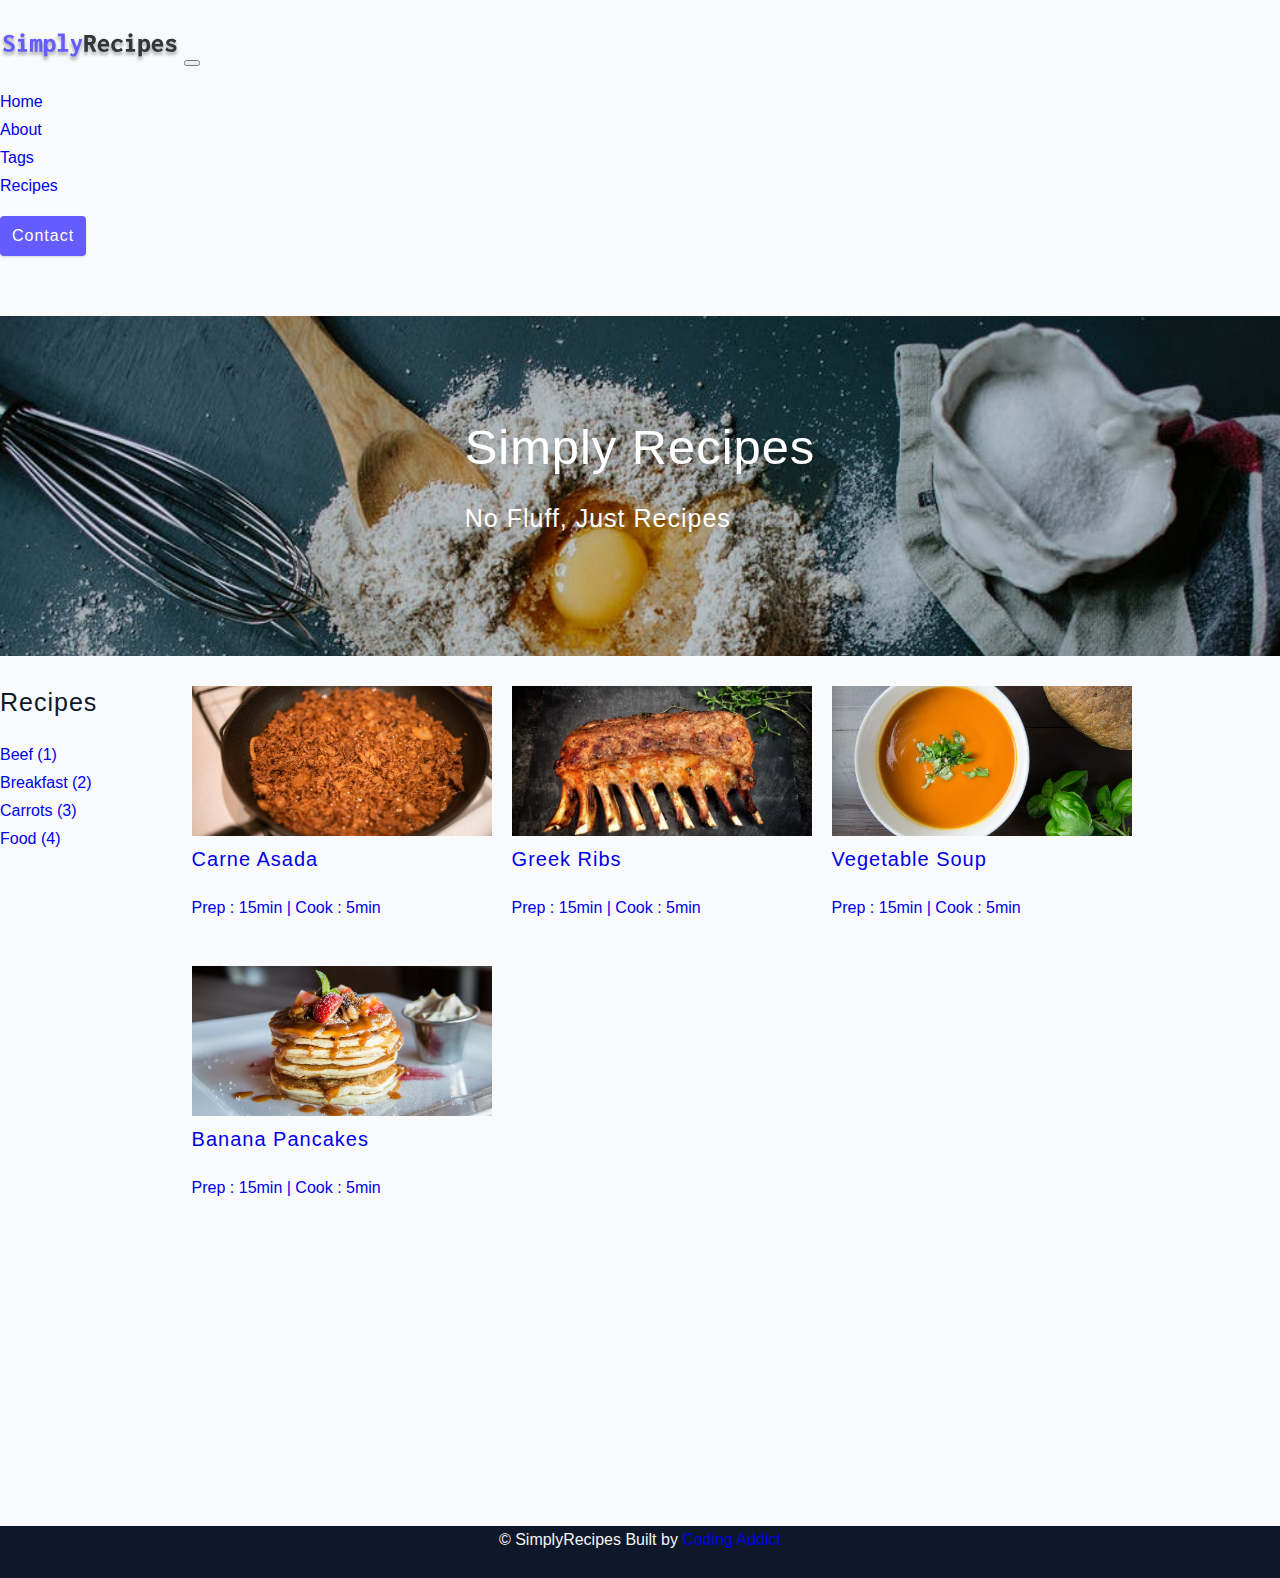
<file: index.html>
<!DOCTYPE html>
<html lang="en">
  <head>
    <meta charset="UTF-8" />
    <meta http-equiv="X-UA-Compatible" content="IE=edge" />
    <meta name="viewport" content="width=device-width, initial-scale=1.0" />
    <title>Simply Recipes || Final</title>
    <!-- favicon -->
    <link rel="shortcut icon" href="./assets/favicon.ico" type="image/x-icon" />
    <!-- normalize -->
    <link rel="stylesheet" href="./css/normalize.css" />
    <!-- font-awesome -->
    <link
      rel="stylesheet"
      href="https://cdnjs.cloudflare.com/ajax/libs/font-awesome/5.14.0/css/all.min.css"
    />
    <!-- main css -->
    <link rel="stylesheet" href="./css/main.css" />
   

    <!-- bootsrap css -->

    <link href="https://cdn.jsdelivr.net/npm/bootstrap@5.3.0-alpha2/dist/css/bootstrap.min.css" rel="stylesheet" integrity="sha384-aFq/bzH65dt+w6FI2ooMVUpc+21e0SRygnTpmBvdBgSdnuTN7QbdgL+OapgHtvPp" crossorigin="anonymous">
     





  </head>
  <body class="container" style="margin-top:30px;">
<!-- bootsrap navbar -->
<nav class="navbar navbar-expand-lg bg-body-tertiary sticky-top" style="margin-top:30px;">
  <div class="container-fluid">
    <a href="index.html" class="nav-logo">
      <img src="./assets/logo.svg" alt="simply recipes" width="180px" />
    </a>
    <button class="navbar-toggler" type="button" data-bs-toggle="collapse" data-bs-target="#navbarSupportedContent" aria-controls="navbarSupportedContent" aria-expanded="false" aria-label="Toggle navigation">
      <span class="navbar-toggler-icon"></span>
    </button>
    <div class="collapse navbar-collapse" id="navbarSupportedContent">
      <ul class="navbar-nav me-auto mb-2 mb-lg-0">
        <li class="nav-item">
          <a class="nav-link active" aria-current="page" href="index.html">Home</a>
        </li>
        <li class="nav-item">
          <a class="nav-link" href="about.html">About</a>
        </li>
        
        <li class="nav-item">
          <a class="nav-link " href="tags.html">Tags</a>
        </li>
         
        <li class="nav-item">
          <a class="nav-link " href="recipes.html">Recipes</a>
        </li>
      </ul>
      <div class="nav-link contact-link">
        <a href="contact.html" class="btn btn-primary"> contact </a>
      </div>
    </div>
  </div>
</nav>



<!-- bootsrap navbar end -->
<!--  -->
<!--  -->
<!-- end of nav -->


   
    
    <!-- main -->
    <main class="page">
      <!-- header -->
      
        <div class="hero-container">
          <div class="hero-text">
            <h1>simply recipes</h1>
            <h4>no fluff, just recipes</h4>
          </div>
        </div>
   
      <!-- end of header -->
      <!-- end of hero section -->

      
      <section class="recipes-container">
        <!-- tag container -->
        <div class="tags-container">
          <h4>recipes</h4>
          <div class="tags-list">
            <a href="tag-template.html">Beef (1)</a>
            <a href="tag-template.html">Breakfast (2)</a>
            <a href="tag-template.html">Carrots (3)</a>
            <a href="tag-template.html">Food (4)</a>
          </div>
        </div>
        <!-- end of tag container -->
        <!-- recipes list -->
        <div class="recipes-list">
          <!-- single recipe -->
          <a href="single-recipe.html" class="recipe">
            <img
              src="./assets/recipes/recipe-1.jpeg"
              class="img recipe-img"
              alt=""
            />
            <h5>Carne Asada</h5>
            <p>Prep : 15min | Cook : 5min</p>
          </a>
          <!-- end of single recipe -->
          <!-- single recipe -->
          <a href="single-recipe.html" class="recipe">
            <img
              src="./assets/recipes/recipe-2.jpeg"
              class="img recipe-img"
              alt=""
            />
            <h5>Greek Ribs</h5>
            <p>Prep : 15min | Cook : 5min</p>
          </a>
          <!-- end of single recipe -->
          <!-- single recipe -->
          <a href="single-recipe.html" class="recipe">
            <img
              src="./assets/recipes/recipe-3.jpeg"
              class="img recipe-img"
              alt=""
            />
            <h5>Vegetable Soup</h5>
            <p>Prep : 15min | Cook : 5min</p>
          </a>
          <!-- end of single recipe -->
          <!-- single recipe -->
          <a href="single-recipe.html" class="recipe">
            <img
              src="./assets/recipes/recipe-4.jpeg"
              class="img recipe-img"
              alt=""
            />
            <h5>Banana Pancakes</h5>
            <p>Prep : 15min | Cook : 5min</p>
          </a>
          <!-- end of single recipe -->
        </div>
        <!-- end of recipes list -->
      </section>
    </main>
    <!-- end of main -->
    <!-- footer -->
    <footer class="page-footer">
      <p>
        &copy; <span id="date"></span>
        <span class="footer-logo">SimplyRecipes</span> Built by
        <a href="https://www.johnsmilga.com/" target="_blank">Coding Addict</a>
      </p>
    </footer>
    <script src="./js/app.js"></script>

    <!-- bootsrap javascript -->
    <script src="https://cdn.jsdelivr.net/npm/bootstrap@5.3.0-alpha2/dist/js/bootstrap.bundle.min.js" integrity="sha384-qKXV1j0HvMUeCBQ+QVp7JcfGl760yU08IQ+GpUo5hlbpg51QRiuqHAJz8+BrxE/N" crossorigin="anonymous"></script>
  </body>
</html>
</file>
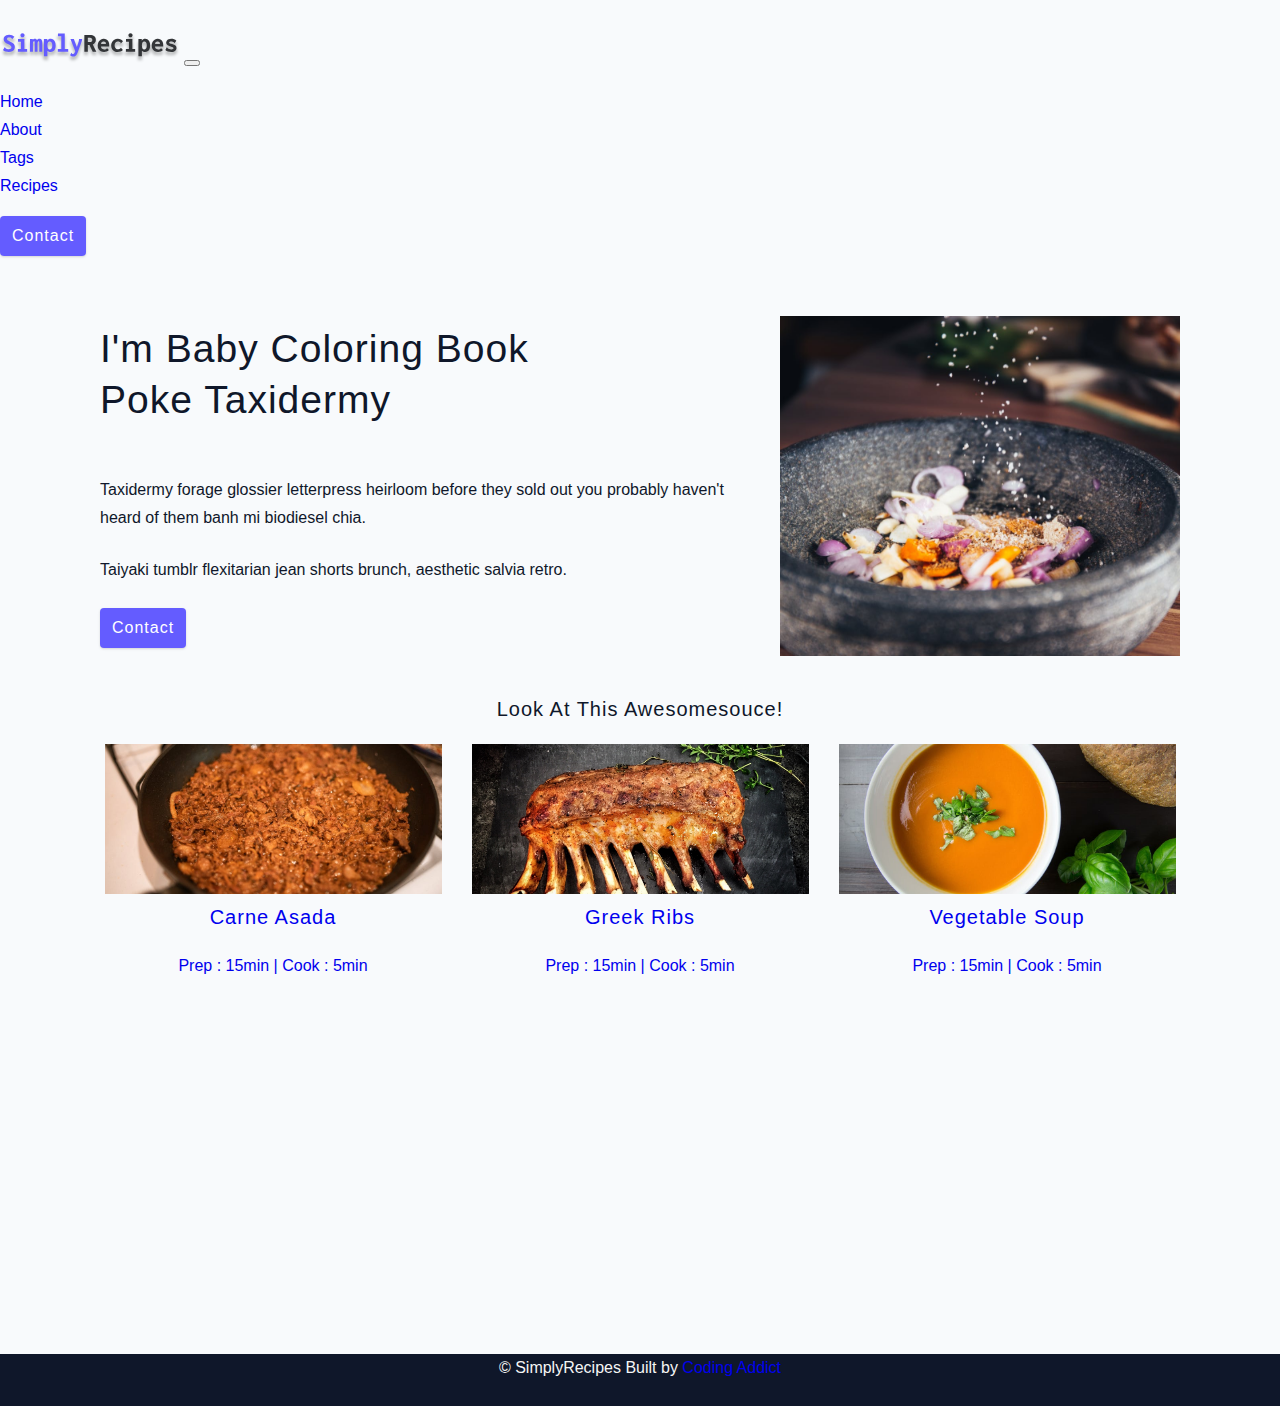
<file: about.html>
<!DOCTYPE html>
<html lang="en">
  <head>
    <meta charset="UTF-8" />
    <meta http-equiv="X-UA-Compatible" content="IE=edge" />
    <meta name="viewport" content="width=device-width, initial-scale=1.0" />
    <title>About || Final</title>
    <!-- favicon -->
    <link rel="shortcut icon" href="./assets/favicon.ico" type="image/x-icon" />
    <!-- normalize -->
    <link rel="stylesheet" href="./css/normalize.css" />
    <!-- font-awesome -->
    <link
      rel="stylesheet"
      href="https://cdnjs.cloudflare.com/ajax/libs/font-awesome/5.14.0/css/all.min.css"
    />
    <!-- main css -->
    <link rel="stylesheet" href="./css/main.css" />


    <!-- bootsrap css -->

    <link href="https://cdn.jsdelivr.net/npm/bootstrap@5.3.0-alpha2/dist/css/bootstrap.min.css" rel="stylesheet" integrity="sha384-aFq/bzH65dt+w6FI2ooMVUpc+21e0SRygnTpmBvdBgSdnuTN7QbdgL+OapgHtvPp" crossorigin="anonymous">
  </head>
  <body class="container">
    <!-- nav  -->
    <nav class="navbar navbar-expand-lg bg-body-tertiary sticky-top " style="margin-top:30px;">
      <div class="container-fluid">
        <a href="index.html" class="nav-logo">
          <img src="./assets/logo.svg" alt="simply recipes" width="180px" />
        </a>
        <button class="navbar-toggler" type="button" data-bs-toggle="collapse" data-bs-target="#navbarSupportedContent" aria-controls="navbarSupportedContent" aria-expanded="false" aria-label="Toggle navigation">
          <span class="navbar-toggler-icon"></span>
        </button>
        <div class="collapse navbar-collapse" id="navbarSupportedContent">
          <ul class="navbar-nav me-auto mb-2 mb-lg-0">
            <li class="nav-item">
              <a class="nav-link active" aria-current="page" href="index.html">Home</a>
            </li>
            <li class="nav-item">
              <a class="nav-link" href="about.html">About</a>
            </li>
            
            <li class="nav-item">
              <a class="nav-link " href="tags.html">Tags</a>
            </li>
             
            <li class="nav-item">
              <a class="nav-link " href="recipes.html">Recipes</a>
            </li>
          </ul>
          <div class="nav-link contact-link">
            <a href="contact.html" class="btn btn-primary"> contact </a>
          </div>
        </div>
      </div>
    </nav>
    <!-- end of nav -->
    <main class="page">
      <section class="about-page">
        <div class="about-text">
          <h2>I'm baby coloring book <br>
            poke taxidermy</h2>
         <br>
          <p>
            Taxidermy forage glossier letterpress heirloom before they sold out
            you probably haven't heard of them banh mi biodiesel chia.
          </p>
          <p>
            Taiyaki tumblr flexitarian jean shorts brunch, aesthetic salvia
            retro.
          </p>
          <a href="contact.html" class="btn btn-primary"> contact </a>
        </div>
        <!-- needs fixes -->
        <div>
        <img
          src="./assets/about.jpeg"
          alt="Person Pouring Salt in Bowl"
          class="img about-img" 
        />
      </div>
      </section>
      <section class="featured-recipes">
        <h5 class="featured-title">Look At This Awesomesouce!</h5>
        <div class="recipes-list-about">
          <!-- single recipe -->
          <a href="single-recipe.html" class="recipe">
            <img
              src="./assets/recipes/recipe-1.jpeg"
              class="img recipe-img"
              alt=""
            />
            <h5>Carne Asada</h5>
            <p>Prep : 15min | Cook : 5min</p>
          </a>
          <!-- end of single recipe -->
          <!-- single recipe -->
          <a href="single-recipe.html" class="recipe">
            <img
              src="./assets/recipes/recipe-2.jpeg"
              class="img recipe-img"
              alt=""
            />
            <h5>Greek Ribs</h5>
            <p>Prep : 15min | Cook : 5min</p>
          </a>
          <!-- end of single recipe -->
          <!-- single recipe -->
          <a href="single-recipe.html" class="recipe">
            <img
              src="./assets/recipes/recipe-3.jpeg"
              class="img recipe-img"
              alt=""
            />
            <h5>Vegetable Soup</h5>
            <p>Prep : 15min | Cook : 5min</p>
          </a>
          <!-- end of single recipe -->
        </div>
      </section>
    </main>
    <!-- footer -->
    <footer class="page-footer">
      <p>
        &copy; <span id="date"></span>
        <span class="footer-logo">SimplyRecipes</span> Built by
        <a href="https://www.johnsmilga.com/">Coding Addict</a>
      </p>
    </footer>
    <script src="./js/app.js"></script>


     <!-- bootsrap javascript -->
     <script src="https://cdn.jsdelivr.net/npm/bootstrap@5.3.0-alpha2/dist/js/bootstrap.bundle.min.js" integrity="sha384-qKXV1j0HvMUeCBQ+QVp7JcfGl760yU08IQ+GpUo5hlbpg51QRiuqHAJz8+BrxE/N" crossorigin="anonymous"></script>
  </body>
</html>
</file>
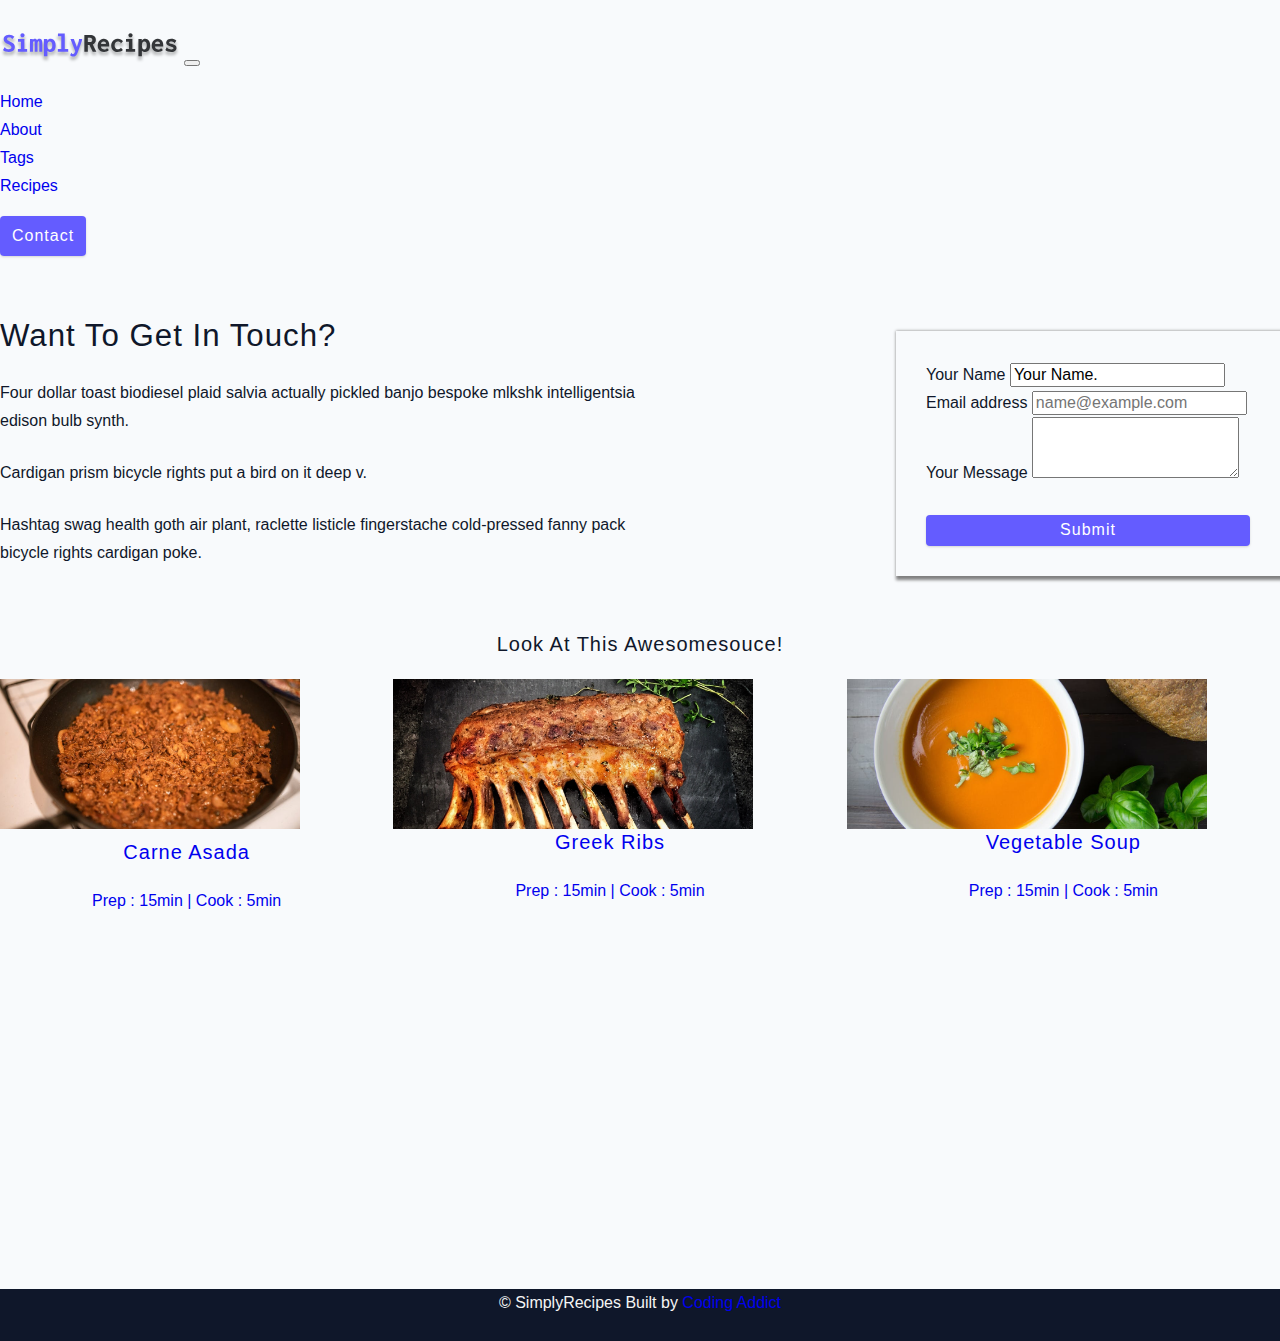
<file: contact.html>
<!DOCTYPE html>
<html lang="en">
  <head>
    <meta charset="UTF-8" />
    <meta http-equiv="X-UA-Compatible" content="IE=edge" />
    <meta name="viewport" content="width=device-width, initial-scale=1.0" />
    <title>Contact || Final</title>
    <!-- favicon -->
    <link rel="shortcut icon" href="./assets/favicon.ico" type="image/x-icon" />
    <!-- normalize -->
    <link rel="stylesheet" href="./css/normalize.css" />
    <!-- font-awesome -->
    <link
      rel="stylesheet"
      href="https://cdnjs.cloudflare.com/ajax/libs/font-awesome/5.14.0/css/all.min.css"
    />
    <!-- main css -->
    <link rel="stylesheet" href="./css/main.css" />


       <!-- bootsrap css -->

       <link href="https://cdn.jsdelivr.net/npm/bootstrap@5.3.0-alpha2/dist/css/bootstrap.min.css" rel="stylesheet" integrity="sha384-aFq/bzH65dt+w6FI2ooMVUpc+21e0SRygnTpmBvdBgSdnuTN7QbdgL+OapgHtvPp" crossorigin="anonymous">

  </head>
  <body class="container">
    <!-- nav  -->
    <nav class="navbar navbar-expand-lg bg-body-tertiary sticky-top" style="margin-top:30px;">
      <div class="container-fluid">
        <a href="index.html" class="nav-logo">
          <img src="./assets/logo.svg" alt="simply recipes" width="180px" />
        </a>
        <button class="navbar-toggler" type="button" data-bs-toggle="collapse" data-bs-target="#navbarSupportedContent" aria-controls="navbarSupportedContent" aria-expanded="false" aria-label="Toggle navigation">
          <span class="navbar-toggler-icon"></span>
        </button>
        <div class="collapse navbar-collapse" id="navbarSupportedContent">
          <ul class="navbar-nav me-auto mb-2 mb-lg-0">
            <li class="nav-item">
              <a class="nav-link active" aria-current="page" href="index.html">Home</a>
            </li>
            <li class="nav-item">
              <a class="nav-link" href="about.html">About</a>
            </li>
            
            <li class="nav-item">
              <a class="nav-link " href="tags.html">Tags</a>
            </li>
             
            <li class="nav-item">
              <a class="nav-link " href="recipes.html">Recipes</a>
            </li>
          </ul>
          <div class="nav-link contact-link">
            <a href="contact.html" class="btn btn-primary"> contact </a>
          </div>
        </div>
      </div>
    </nav>
    <!-- end of nav -->
    <main class="page">
     <section class="contact-container">
          <article class="contact-info">
            <h3>Want To Get In Touch?</h3>
            <p>
              Four dollar toast biodiesel plaid salvia actually pickled banjo
              bespoke mlkshk intelligentsia edison bulb synth.
            </p>
            <p>Cardigan prism bicycle rights put a bird on it deep v.</p>
            <p>
              Hashtag swag health goth air plant, raclette listicle fingerstache
              cold-pressed fanny pack bicycle rights cardigan poke.
            </p>
          </article>
          <article class="form-article">
            <form class="form contact-form">
              <label for="username">Your Name</label>
              <input class="form-control username" type="text" value="Your Name." aria-label="readonly input example" id="username" >
              <div class="">
                <label for="exampleFormControlInput1" class="form-label">Email address</label>
                <input type="email" class="form-control" id="exampleFormControlInput1" placeholder="name@example.com">
              </div>
              <div class="">
                <label for="exampleFormControlTextarea1" class="form-label">Your Message</label>
                <textarea class="form-control" id="exampleFormControlTextarea1" rows="3" ></textarea>
              </div>
              <br>
              <button type="submit" class="btn btn-primary myButton">
                submit
              </button>
            </form>
          </article>
        </section>
     <!-- featured recipes -->
       <section class="featured-recipes">
        <h5 class="featured-title">Look At This Awesomesouce!</h5>
        <div class="recipes-list d-flex align-items-center justify-content-between">
          <!-- single recipe -->
          <a href="single-recipe.html" class="recipe">
            <img
              src="./assets/recipes/recipe-1.jpeg"
              class="img recipe-img"
              alt=""
            />
            <h5>Carne Asada</h5>
            <p>Prep : 15min | Cook : 5min</p>
          </a>
          <!-- end of single recipe -->
          <!-- single recipe -->
          <a href="single-recipe.html" class="recipe-c">
            <img
              src="./assets/recipes/recipe-2.jpeg"
              class="img recipe-img"
              alt=""
            />
            <h5>Greek Ribs</h5>
            <p>Prep : 15min | Cook : 5min</p>
          </a>
          <!-- end of single recipe -->
          <!-- single recipe -->
          <a href="single-recipe.html" class="recipe-c">
            <img
              src="./assets/recipes/recipe-3.jpeg"
              class="img recipe-img"
              alt=""
            />
            <h5>Vegetable Soup</h5>
            <p>Prep : 15min | Cook : 5min</p>
          </a>
          <!-- end of single recipe -->
        </div>
      </section>
    </main>
    <!-- footer -->
    <footer class="page-footer">
      <p>
        &copy; <span id="date"></span>
        <span class="footer-logo">SimplyRecipes</span> Built by
        <a href="https://www.johnsmilga.com/">Coding Addict</a>
      </p>
    </footer>
    <script src="./js/app.js"></script>

      <!-- bootsrap javascript -->
      <script src="https://cdn.jsdelivr.net/npm/bootstrap@5.3.0-alpha2/dist/js/bootstrap.bundle.min.js" integrity="sha384-qKXV1j0HvMUeCBQ+QVp7JcfGl760yU08IQ+GpUo5hlbpg51QRiuqHAJz8+BrxE/N" crossorigin="anonymous"></script>
  </body>
</html>
</file>
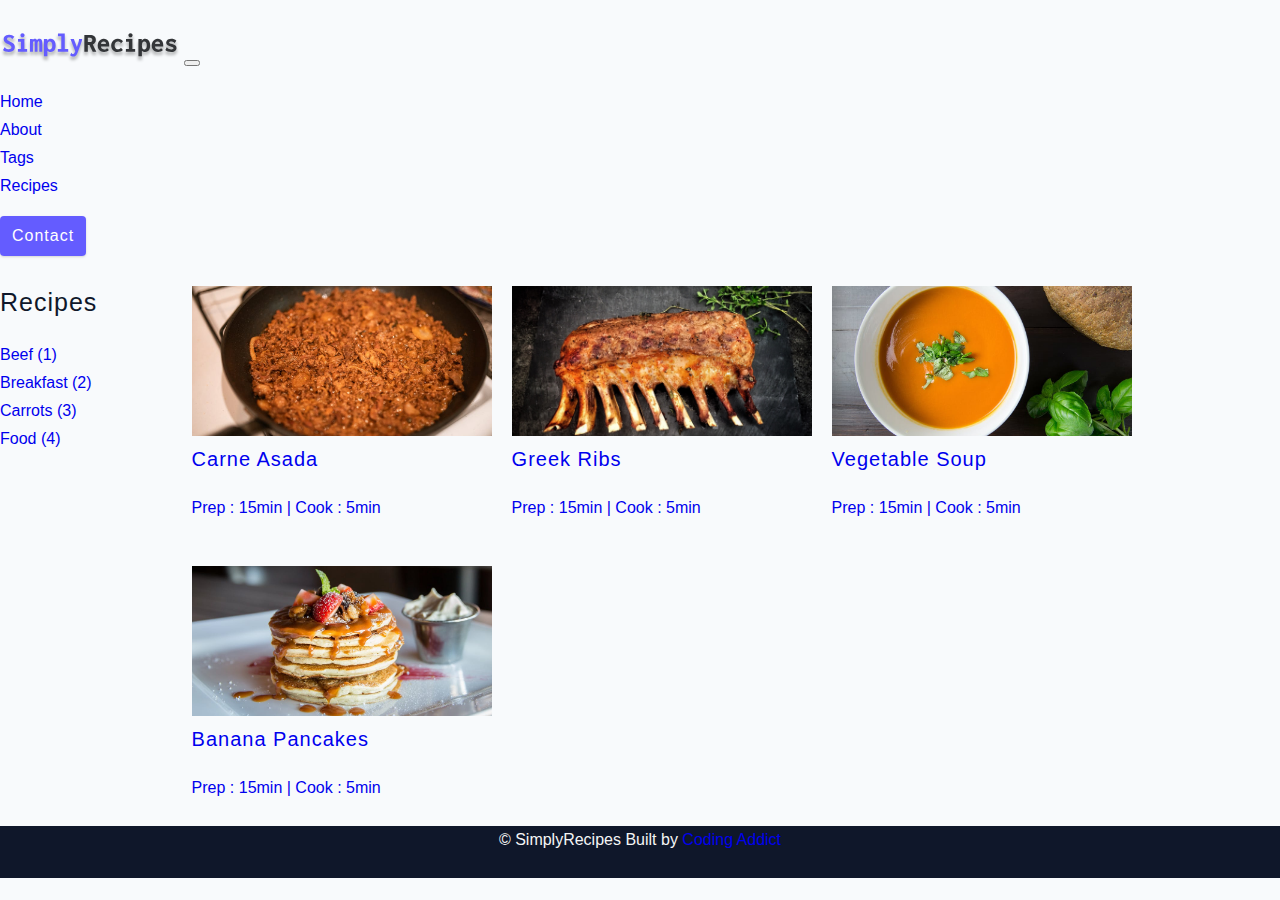
<file: recipes.html>
<!DOCTYPE html>
<html lang="en">
  <head>
    <meta charset="UTF-8" />
    <meta http-equiv="X-UA-Compatible" content="IE=edge" />
    <meta name="viewport" content="width=device-width, initial-scale=1.0" />
    <title>Recipes || Starter</title>
    <!-- favicon -->
    <link rel="shortcut icon" href="./assets/favicon.ico" type="image/x-icon" />
    <!-- normalize -->
    <link rel="stylesheet" href="./css/normalize.css" />
    <!-- font-awesome -->
    <link
      rel="stylesheet"
      href="https://cdnjs.cloudflare.com/ajax/libs/font-awesome/5.14.0/css/all.min.css"
    />
    <!-- main css -->
    <link rel="stylesheet" href="./css/main.css" />


    
    <!-- bootsrap css -->

    <link href="https://cdn.jsdelivr.net/npm/bootstrap@5.3.0-alpha2/dist/css/bootstrap.min.css" rel="stylesheet" integrity="sha384-aFq/bzH65dt+w6FI2ooMVUpc+21e0SRygnTpmBvdBgSdnuTN7QbdgL+OapgHtvPp" crossorigin="anonymous">
  </head>
  <body class="container">
   <!-- <h1>Recipes Page</h1> -->
   <!-- bootsrap navbar -->
   <nav class="navbar navbar-expand-lg bg-body-tertiary sticky-top" style="margin-top:30px;">
    <div class="container-fluid">
      <a href="index.html" class="nav-logo">
        <img src="./assets/logo.svg" alt="simply recipes" width="180px" />
      </a>
      <button class="navbar-toggler" type="button" data-bs-toggle="collapse" data-bs-target="#navbarSupportedContent" aria-controls="navbarSupportedContent" aria-expanded="false" aria-label="Toggle navigation">
        <span class="navbar-toggler-icon"></span>
      </button>
      <div class="collapse navbar-collapse" id="navbarSupportedContent">
        <ul class="navbar-nav me-auto mb-2 mb-lg-0">
          <li class="nav-item">
            <a class="nav-link active" aria-current="page" href="index.html">Home</a>
          </li>
          <li class="nav-item">
            <a class="nav-link" href="about.html">About</a>
          </li>
          
          <li class="nav-item">
            <a class="nav-link " href="tags.html">Tags</a>
          </li>
           
          <li class="nav-item">
            <a class="nav-link " href="recipes.html">Recipes</a>
          </li>
        </ul>
        <div class="nav-link contact-link">
          <a href="contact.html" class="btn btn-primary"> contact </a>
        </div>
      </div>
    </div>
  </nav>


  <!-- bootsrap navbar end -->



   <section class="recipes-container">
    <!-- tag container -->
    <div class="tags-container">
      <h4>recipes</h4>
      <div class="tags-list">
        <a href="tag-template.html">Beef (1)</a>
        <a href="tag-template.html">Breakfast (2)</a>
        <a href="tag-template.html">Carrots (3)</a>
        <a href="tag-template.html">Food (4)</a>
      </div>
    </div>
    <!-- end of tag container -->
    <!-- recipes list -->
    <div class="recipes-list">
      <!-- single recipe -->
      <a href="single-recipe.html" class="recipe">
        <img
          src="./assets/recipes/recipe-1.jpeg"
          class="img recipe-img"
          alt=""
        />
        <h5>Carne Asada</h5>
        <p>Prep : 15min | Cook : 5min</p>
      </a>
      <!-- end of single recipe -->
      <!-- single recipe -->
      <a href="single-recipe2.html" class="recipe">
        <img
          src="./assets/recipes/recipe-2.jpeg"
          class="img recipe-img"
          alt=""
        />
        <h5>Greek Ribs</h5>
        <p>Prep : 15min | Cook : 5min</p>
      </a>
      <!-- end of single recipe -->
      <!-- single recipe -->
      <a href="single-recipe.html" class="recipe">
        <img
          src="./assets/recipes/recipe-3.jpeg"
          class="img recipe-img"
          alt=""
        />
        <h5>Vegetable Soup</h5>
        <p>Prep : 15min | Cook : 5min</p>
      </a>
      <!-- end of single recipe -->
      <!-- single recipe -->
      <a href="single-recipe.html" class="recipe">
        <img
          src="./assets/recipes/recipe-4.jpeg"
          class="img recipe-img"
          alt=""
        />
        <h5>Banana Pancakes</h5>
        <p>Prep : 15min | Cook : 5min</p>
      </a>
      <!-- end of single recipe -->
    </div>
    <!-- end of recipes list -->
  </section>


    <!-- footer -->
    <footer class="page-footer">
      <p>
        &copy; <span id="date"></span>
        <span class="footer-logo">SimplyRecipes</span> Built by
        <a href="https://www.johnsmilga.com/" target="_blank">Coding Addict</a>
      </p>
    </footer>


  <!-- bootsrap javascript -->
  <script src="https://cdn.jsdelivr.net/npm/bootstrap@5.3.0-alpha2/dist/js/bootstrap.bundle.min.js" integrity="sha384-qKXV1j0HvMUeCBQ+QVp7JcfGl760yU08IQ+GpUo5hlbpg51QRiuqHAJz8+BrxE/N" crossorigin="anonymous"></script>



  </body>
</html>
</file>
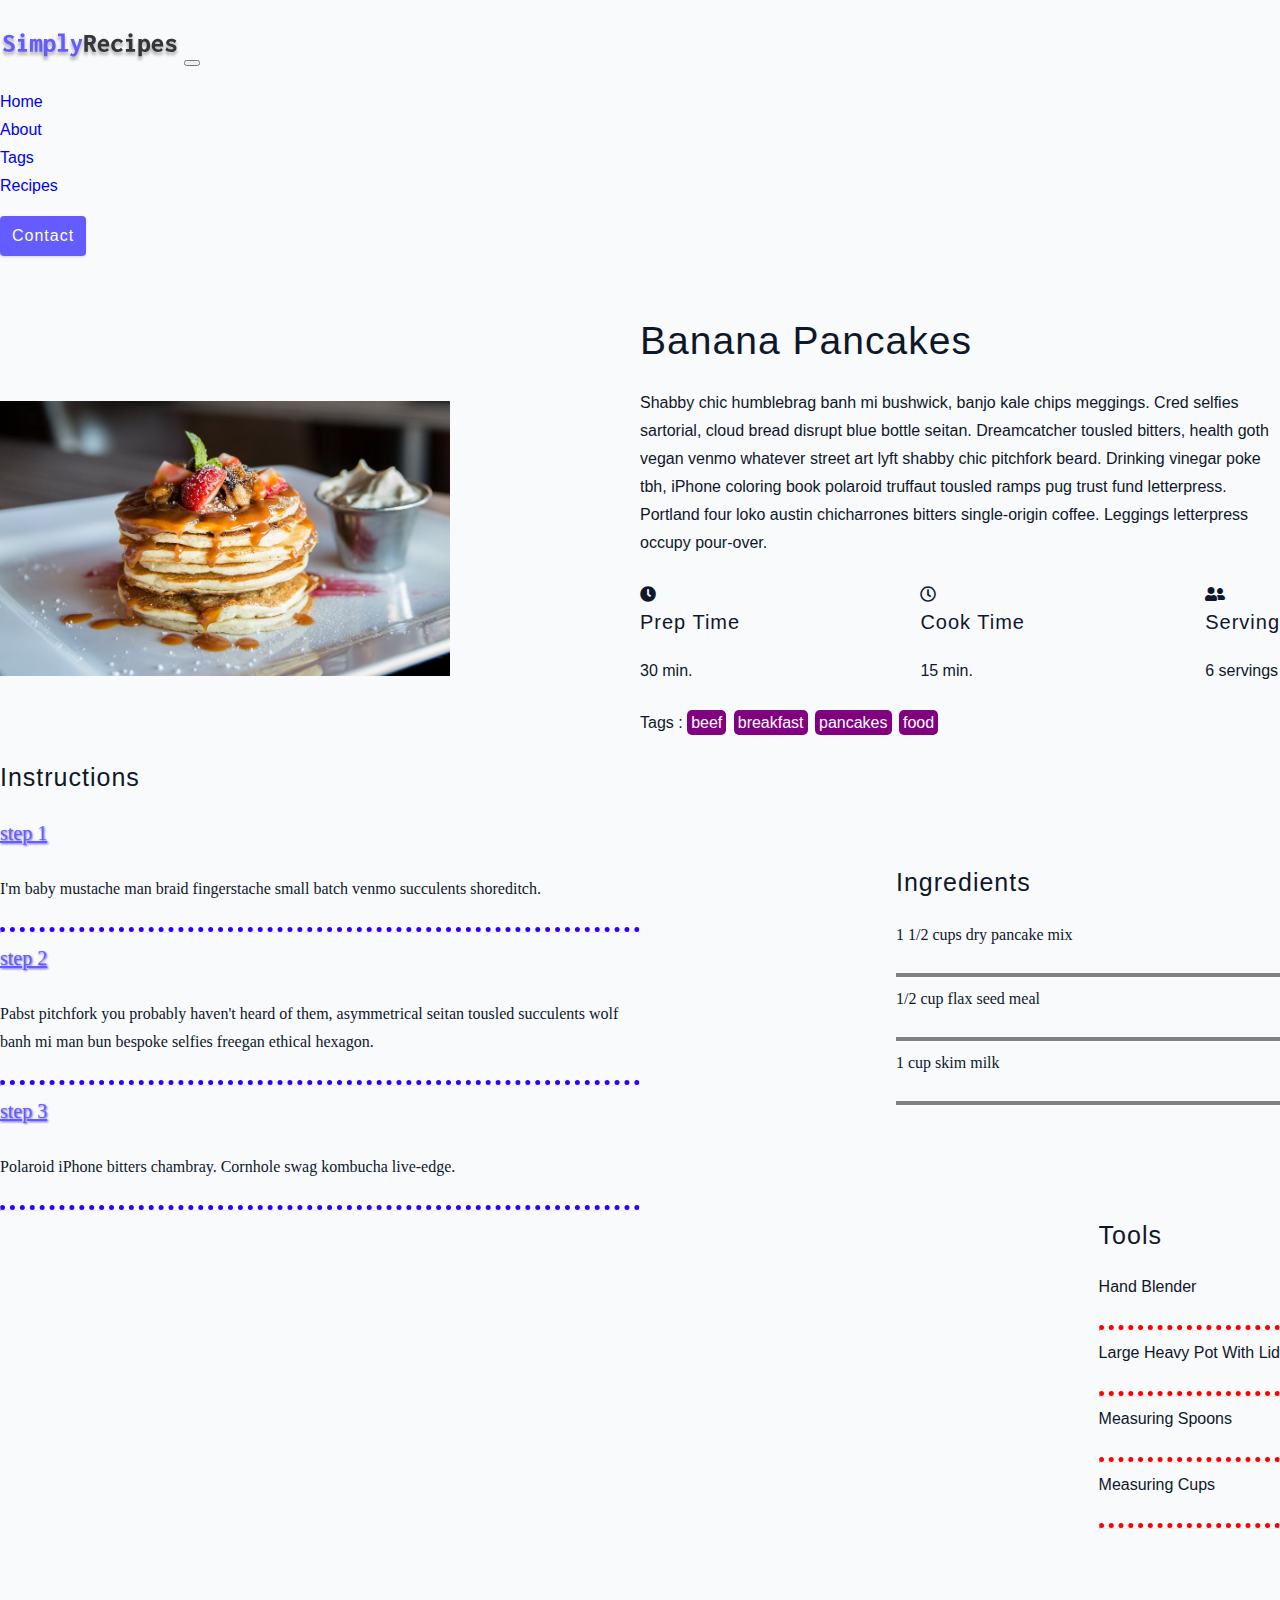
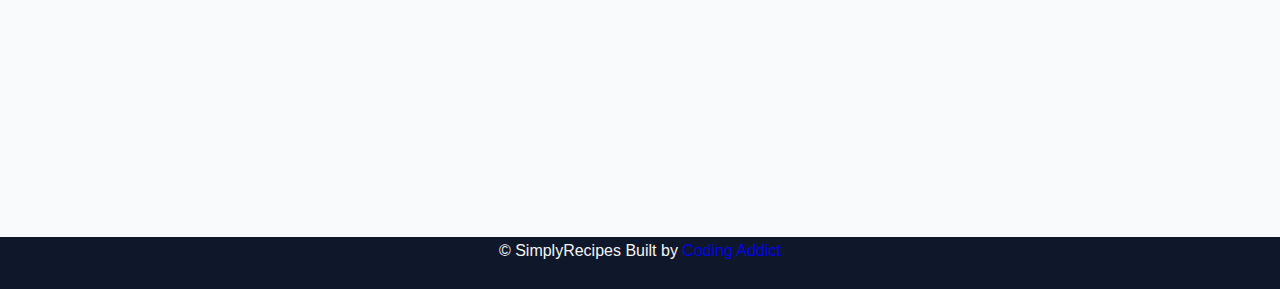
<file: single-recipe.html>
<!DOCTYPE html>
<html lang="en">
  <head>
    <meta charset="UTF-8" />
    <meta http-equiv="X-UA-Compatible" content="IE=edge" />
    <meta name="viewport" content="width=device-width, initial-scale=1.0" />
    <title>Single Recipe || Final</title>
    <!-- favicon -->
    <link rel="shortcut icon" href="./assets/favicon.ico" type="image/x-icon" />
    <!-- normalize -->
    <link rel="stylesheet" href="./css/normalize.css" />
    <!-- font-awesome -->
    <link
      rel="stylesheet"
      href="https://cdnjs.cloudflare.com/ajax/libs/font-awesome/5.14.0/css/all.min.css"
    />
    <!-- main css -->
    <link rel="stylesheet" href="./css/main.css" />
     <!-- bootsrap css -->

     <link href="https://cdn.jsdelivr.net/npm/bootstrap@5.3.0-alpha2/dist/css/bootstrap.min.css" rel="stylesheet" integrity="sha384-aFq/bzH65dt+w6FI2ooMVUpc+21e0SRygnTpmBvdBgSdnuTN7QbdgL+OapgHtvPp" crossorigin="anonymous">
  </head>
  <body class="container">
    <!-- nav  -->
   <!-- bootsrap navbar -->
<nav class="navbar navbar-expand-lg bg-body-tertiary sticky-top" style="margin-top:30px;">
  <div class="container-fluid">
    <a href="index.html" class="nav-logo">
      <img src="./assets/logo.svg" alt="simply recipes" width="180px" />
    </a>
    <button class="navbar-toggler" type="button" data-bs-toggle="collapse" data-bs-target="#navbarSupportedContent" aria-controls="navbarSupportedContent" aria-expanded="false" aria-label="Toggle navigation">
      <span class="navbar-toggler-icon"></span>
    </button>
    <div class="collapse navbar-collapse" id="navbarSupportedContent">
      <ul class="navbar-nav me-auto mb-2 mb-lg-0">
        <li class="nav-item">
          <a class="nav-link active" aria-current="page" href="index.html">Home</a>
        </li>
        <li class="nav-item">
          <a class="nav-link" href="about.html">About</a>
        </li>
        
        <li class="nav-item">
          <a class="nav-link " href="tags.html">Tags</a>
        </li>
         
        <li class="nav-item">
          <a class="nav-link " href="recipes.html">Recipes</a>
        </li>
      </ul>
      <div class="nav-link contact-link">
        <a href="contact.html" class="btn btn-primary"> contact </a>
      </div>
    </div>
  </div>
</nav>



<!-- bootsrap navbar end -->
<!--  -->
    <!-- end of nav -->
    <main class="page">
      <div class="recipe-page">
        <section class="recipe-hero">
          <img
            src="./assets/recipes/recipe-4.jpeg"
            class="img recipe-hero-img" style="width:450px;"
          />
          <article class="recipe-info">
            <h2>Banana Pancakes</h2>
            <p>
              Shabby chic humblebrag banh mi bushwick, banjo kale chips
              meggings. Cred selfies sartorial, cloud bread disrupt blue bottle
              seitan. Dreamcatcher tousled bitters, health goth vegan venmo
              whatever street art lyft shabby chic pitchfork beard. Drinking
              vinegar poke tbh, iPhone coloring book polaroid truffaut tousled
              ramps pug trust fund letterpress. Portland four loko austin
              chicharrones bitters single-origin coffee. Leggings letterpress
              occupy pour-over.
            </p>
            <div class="recipe-icons">
              <article>
                <i class="fas fa-clock"></i>
                <h5>prep time</h5>
                <p>30 min.</p>
              </article>
              <article>
                <i class="far fa-clock"></i>
                <h5>cook time</h5>
                <p>15 min.</p>
              </article>
              <article>
                <i class="fas fa-user-friends"></i>
                <h5>serving</h5>
                <p>6 servings</p>
              </article>
            </div>
            <p class="recipe-tags">
              Tags : <a href="tag-template.html">beef</a>
              <a href="tag-template.html">breakfast</a>
              <a href="tag-template.html">pancakes</a>
              <a href="tag-template.html">food</a>
            </p>
          </article>
        </section>
        <!-- content -->
        <section class="recipe-content">
          <article>
            <h4>instructions</h4>
            <!-- single instruction -->
            <div class="single-instruction">
              <header>
                <p>step 1</p>
                
                <div></div>
              </header>
              <p >
                I'm baby mustache man braid fingerstache small batch venmo
                succulents shoreditch.
              </p>
              <hr style="border-top:5px dotted #2f00ff">
            </div>
            <!-- end of single instruction -->
            <!-- single instruction -->
            <div class="single-instruction">
              <header>
                <p>step 2</p>
         
                <div></div>
              </header>
              <p>
                Pabst pitchfork you probably haven't heard of them, asymmetrical
                seitan tousled succulents wolf banh mi man bun bespoke selfies
                freegan ethical hexagon.
              </p>
              <hr style="border-top:5px dotted #2f00ff">
            </div>
            <!-- end of single instruction -->
            <!-- single instruction -->
            <div class="single-instruction">
              <header>
                <p>step 3</p>
                
                <div></div>
              </header>
              <p>
                Polaroid iPhone bitters chambray. Cornhole swag kombucha
                live-edge.
              </p>
              <hr style="border-top:5px dotted #2f00ff">
            </div>
            <!-- end of single instruction -->
          </article>
          <article class="second-column">
            <div>
              <h4>ingredients</h4>
              <p class="single-ingredient">1 1/2 cups dry pancake mix</p>
              <hr style="border: 2px solid grey">
              <p class="single-ingredient">1/2 cup flax seed meal</p>
              <hr style="border: 2px solid grey">
              <p class="single-ingredient">1 cup skim milk</p>
              <hr style="border: 2px solid grey">
            </div>
            <!-- <div>
              <h4>tools</h4>
              <p class="single-tool">Hand Blender</p>
              <p class="single-tool">Large Heavy Pot With Lid</p>
              <p class="single-tool">Measuring Spoons</p>
              <p class="single-tool">Measuring Cups</p>
            </div> -->
          </article>
         
        </section>
      <div class="single-recipe-tools">
        <div >
          <h4>tools</h4>
          <p class="single-tool">Hand Blender</p>
          <hr style="border-top:5px dotted red">
          <p class="single-tool">Large Heavy Pot With Lid</p>
          <hr style="border-top:5px dotted red">
          <p class="single-tool">Measuring Spoons</p>
          <hr style="border-top:5px dotted red">
          <p class="single-tool">Measuring Cups</p>
          <hr style="border-top:5px dotted red">
        </div>
      </div>
      </div>
    </main>
    <!-- footer -->
    <footer class="page-footer">
      <p>
        &copy; <span id="date"></span>
        <span class="footer-logo">SimplyRecipes</span> Built by
        <a href="https://www.johnsmilga.com/">Coding Addict</a>
      </p>
    </footer>
    <script src="./js/app.js"></script>
      <!-- bootsrap javascript -->
      <script src="https://cdn.jsdelivr.net/npm/bootstrap@5.3.0-alpha2/dist/js/bootstrap.bundle.min.js" integrity="sha384-qKXV1j0HvMUeCBQ+QVp7JcfGl760yU08IQ+GpUo5hlbpg51QRiuqHAJz8+BrxE/N" crossorigin="anonymous"></script>
  </body>
</html>
</file>
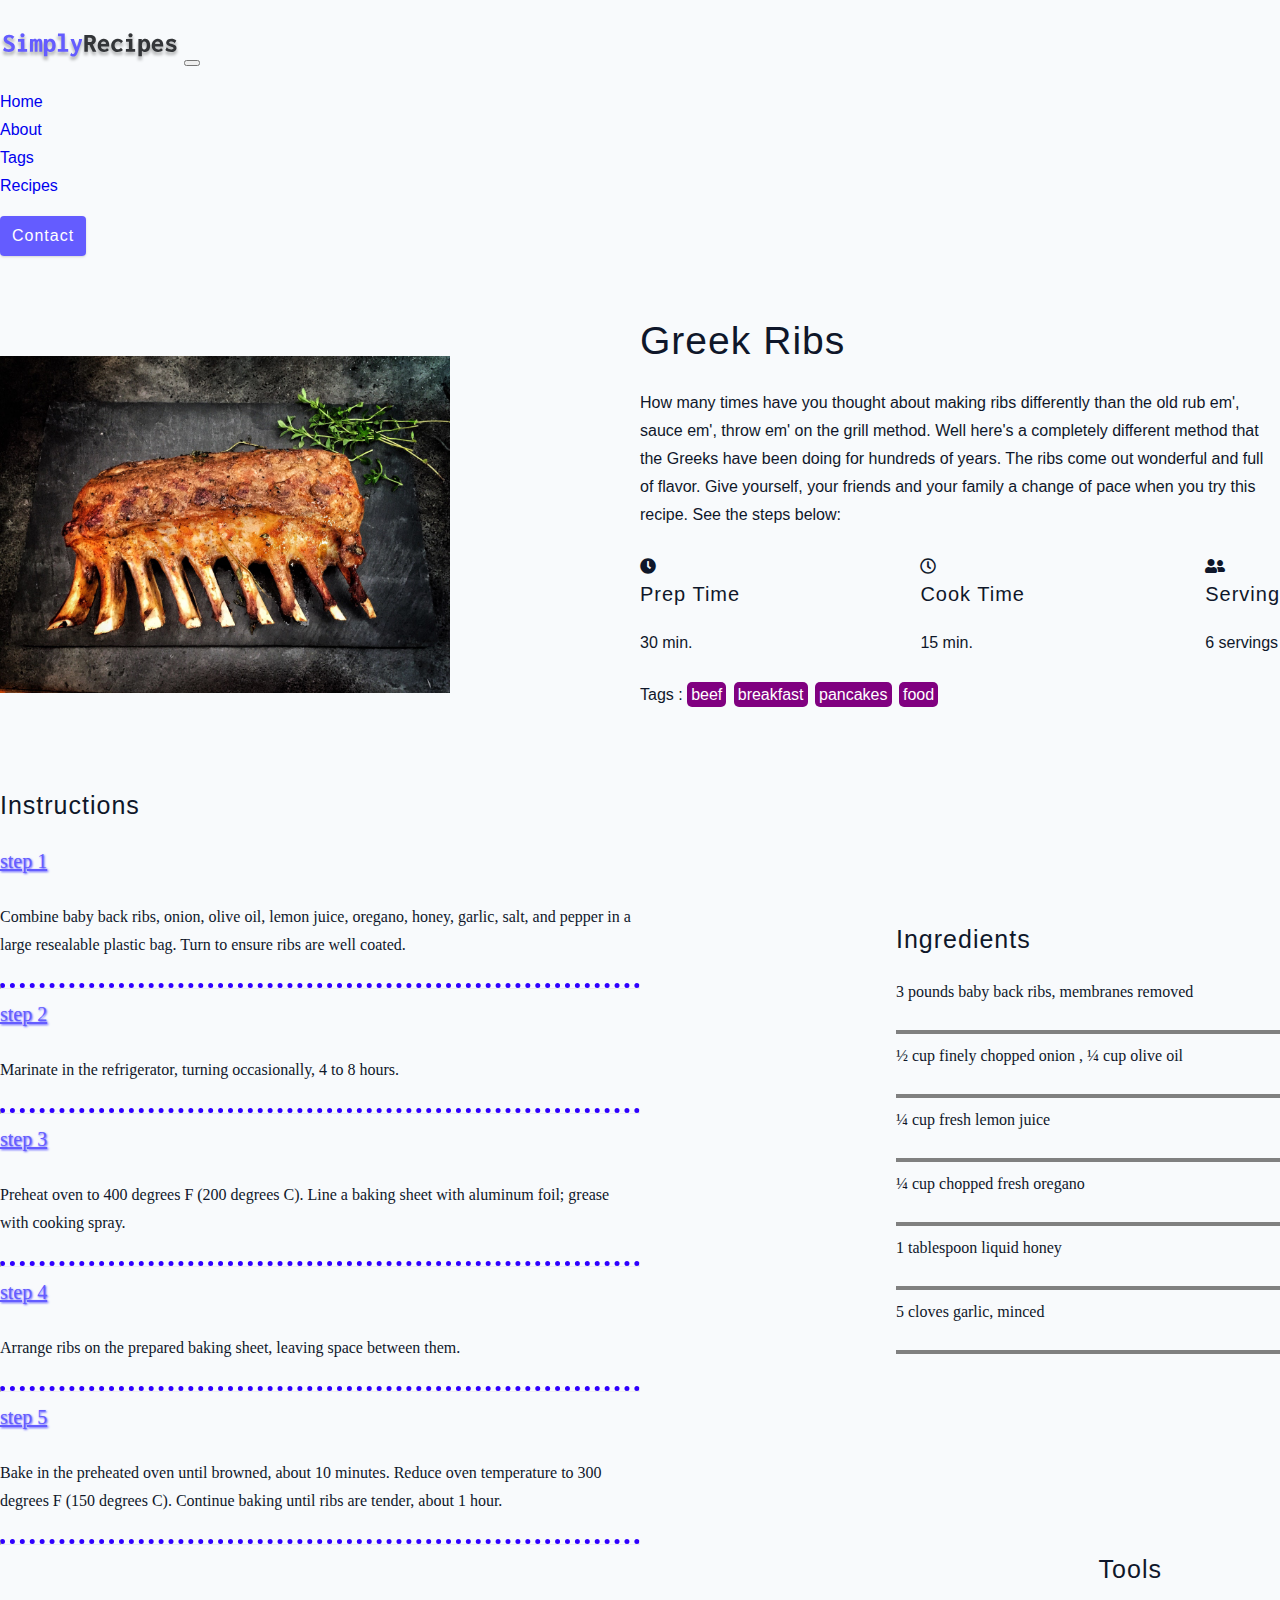
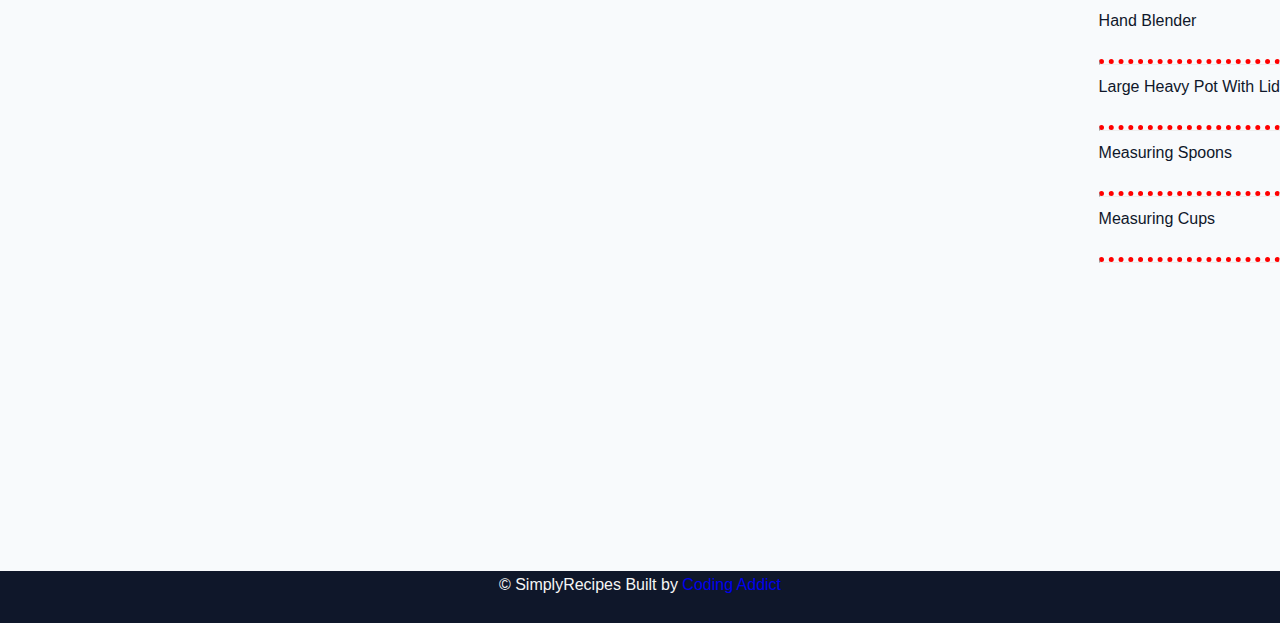
<file: single-recipe2.html>
<!DOCTYPE html>
<html lang="en">
  <head>
    <meta charset="UTF-8" />
    <meta http-equiv="X-UA-Compatible" content="IE=edge" />
    <meta name="viewport" content="width=device-width, initial-scale=1.0" />
    <title>Single Recipe 2 || Final</title>
    <!-- favicon -->
    <link rel="shortcut icon" href="./assets/favicon.ico" type="image/x-icon" />
    <!-- normalize -->
    <link rel="stylesheet" href="./css/normalize.css" />
    <!-- font-awesome -->
    <link
      rel="stylesheet"
      href="https://cdnjs.cloudflare.com/ajax/libs/font-awesome/5.14.0/css/all.min.css"
    />
    <!-- main css -->
    <link rel="stylesheet" href="./css/main.css" />
     <!-- bootsrap css -->

     <link href="https://cdn.jsdelivr.net/npm/bootstrap@5.3.0-alpha2/dist/css/bootstrap.min.css" rel="stylesheet" integrity="sha384-aFq/bzH65dt+w6FI2ooMVUpc+21e0SRygnTpmBvdBgSdnuTN7QbdgL+OapgHtvPp" crossorigin="anonymous">
  </head>
  <body class="container">
    <!-- nav  -->
   <!-- bootsrap navbar -->
<nav class="navbar navbar-expand-lg bg-body-tertiary sticky-top" style="margin-top:30px;">
  <div class="container-fluid">
    <a href="index.html" class="nav-logo">
      <img src="./assets/logo.svg" alt="simply recipes" width="180px" />
    </a>
    <button class="navbar-toggler" type="button" data-bs-toggle="collapse" data-bs-target="#navbarSupportedContent" aria-controls="navbarSupportedContent" aria-expanded="false" aria-label="Toggle navigation">
      <span class="navbar-toggler-icon"></span>
    </button>
    <div class="collapse navbar-collapse" id="navbarSupportedContent">
      <ul class="navbar-nav me-auto mb-2 mb-lg-0">
        <li class="nav-item">
          <a class="nav-link active" aria-current="page" href="index.html">Home</a>
        </li>
        <li class="nav-item">
          <a class="nav-link" href="about.html">About</a>
        </li>
        
        <li class="nav-item">
          <a class="nav-link " href="tags.html">Tags</a>
        </li>
         
        <li class="nav-item">
          <a class="nav-link " href="recipes.html">Recipes</a>
        </li>
      </ul>
      <div class="nav-link contact-link">
        <a href="contact.html" class="btn btn-primary"> contact </a>
      </div>
    </div>
  </div>
</nav>



<!-- bootsrap navbar end -->
<!--  -->
    <!-- end of nav -->
    <main class="page">
      <div class="recipe-page">
        <section class="recipe-hero">
          <img
            src="./assets/recipes/recipe-2.jpeg"
            class="img recipe-hero-img" style="width:450px;"
          />
          <article class="recipe-info">
            <h2>Greek Ribs</h2>
            <p>
                How many times have you thought about making ribs differently than the old rub em', sauce em', throw em' on the grill method.  Well here's a completely different method that the Greeks have been doing for hundreds of years.  The ribs come out wonderful and full of flavor.  Give yourself, your friends and your family a change of pace when you try this recipe.  See the steps below:
            </p>
            <div class="recipe-icons">
              <article>
                <i class="fas fa-clock"></i>
                <h5>prep time</h5>
                <p>30 min.</p>
              </article>
              <article>
                <i class="far fa-clock"></i>
                <h5>cook time</h5>
                <p>15 min.</p>
              </article>
              <article>
                <i class="fas fa-user-friends"></i>
                <h5>serving</h5>
                <p>6 servings</p>
              </article>
            </div>
            <p class="recipe-tags">
              Tags : <a href="tag-template.html">beef</a>
              <a href="tag-template.html">breakfast</a>
              <a href="tag-template.html">pancakes</a>
              <a href="tag-template.html">food</a>
            </p>
          </article>
        </section>
        <!-- content -->
        <section class="recipe-content">
          <article>
            <br>
            <br>
            <h4>instructions</h4>
            <!-- single instruction -->
            <div class="single-instruction">
              <header>
                <p>step 1</p>
                
                <div></div>
              </header>
              <p >
                Combine baby back ribs, onion, olive oil, lemon juice, oregano, honey, garlic, salt, and pepper in a large resealable plastic bag. Turn to ensure ribs are well coated.
              </p>
              <hr style="border-top:5px dotted #2f00ff">
            </div>
            <!-- end of single instruction -->
            <!-- single instruction -->
            <div class="single-instruction">
              <header>
                <p>step 2</p>
         
                <div></div>
              </header>
              <p>
                Marinate in the refrigerator, turning occasionally, 4 to 8 hours.
              </p>
              <hr style="border-top:5px dotted #2f00ff">
            </div>
            <!-- end of single instruction -->
            <!-- single instruction -->
            <div class="single-instruction">
              <header>
                <p>step 3</p>
                
                <div></div>
              </header>
              <p>
                Preheat oven to 400 degrees F (200 degrees C). Line a baking sheet with aluminum foil; grease with cooking spray.
              </p>
              <hr style="border-top:5px dotted #2f00ff">
            </div>
            <!-- end of single instruction -->
            <div class="single-instruction">
                <header>
                  <p>step 4</p>
                  
                  <div></div>
                </header>
                <p>
                    Arrange ribs on the prepared baking sheet, leaving space between them.
                </p>
                <hr style="border-top:5px dotted #2f00ff">
              </div>
            <!-- end of single instruction -->
            <div class="single-instruction">
                <header>
                  <p>step 5</p>
                  
                  <div></div>
                </header>
                <p>
                    Bake in the preheated oven until browned, about 10 minutes. Reduce oven temperature to 300 degrees F (150 degrees C). Continue baking until ribs are tender, about 1 hour.
                </p>
                <hr style="border-top:5px dotted #2f00ff">
              </div>
            <!-- end of single instruction -->
          </article>
          <article class="second-column">
            <div>
              <h4>ingredients</h4>
              <p class="single-ingredient">3 pounds baby back ribs, membranes removed</p>
              <hr style="border: 2px solid grey">
              <p class="single-ingredient">½ cup finely chopped onion

                , ¼ cup olive oil</p>
              <hr style="border: 2px solid grey">
              <p class="single-ingredient">¼ cup fresh lemon juice</p>
              <hr style="border: 2px solid grey">
              <p class="single-ingredient">¼ cup chopped fresh oregano</p>
              <hr style="border: 2px solid grey">
              <p class="single-ingredient">1 tablespoon liquid honey</p>
              <hr style="border: 2px solid grey">
              <p class="single-ingredient">5 cloves garlic, minced

            </p>
              <hr style="border: 2px solid grey">
              
              
            </div>
            <!-- <div>
              <h4>tools</h4>
              <p class="single-tool">Hand Blender</p>
              <p class="single-tool">Large Heavy Pot With Lid</p>
              <p class="single-tool">Measuring Spoons</p>
              <p class="single-tool">Measuring Cups</p>
            </div> -->
          </article>
         
        </section>
      <div class="single-recipe-tools">
        <div >
          <h4>tools</h4>
          <p class="single-tool">Hand Blender</p>
          <hr style="border-top:5px dotted red">
          <p class="single-tool">Large Heavy Pot With Lid</p>
          <hr style="border-top:5px dotted red">
          <p class="single-tool">Measuring Spoons</p>
          <hr style="border-top:5px dotted red">
          <p class="single-tool">Measuring Cups</p>
          <hr style="border-top:5px dotted red">
        </div>
      </div>
      </div>
    </main>
    <!-- footer -->
    <footer class="page-footer">
      <p>
        &copy; <span id="date"></span>
        <span class="footer-logo">SimplyRecipes</span> Built by
        <a href="https://www.johnsmilga.com/">Coding Addict</a>
      </p>
    </footer>
    <script src="./js/app.js"></script>
      <!-- bootsrap javascript -->
      <script src="https://cdn.jsdelivr.net/npm/bootstrap@5.3.0-alpha2/dist/js/bootstrap.bundle.min.js" integrity="sha384-qKXV1j0HvMUeCBQ+QVp7JcfGl760yU08IQ+GpUo5hlbpg51QRiuqHAJz8+BrxE/N" crossorigin="anonymous"></script>
  </body>
</html>
</file>
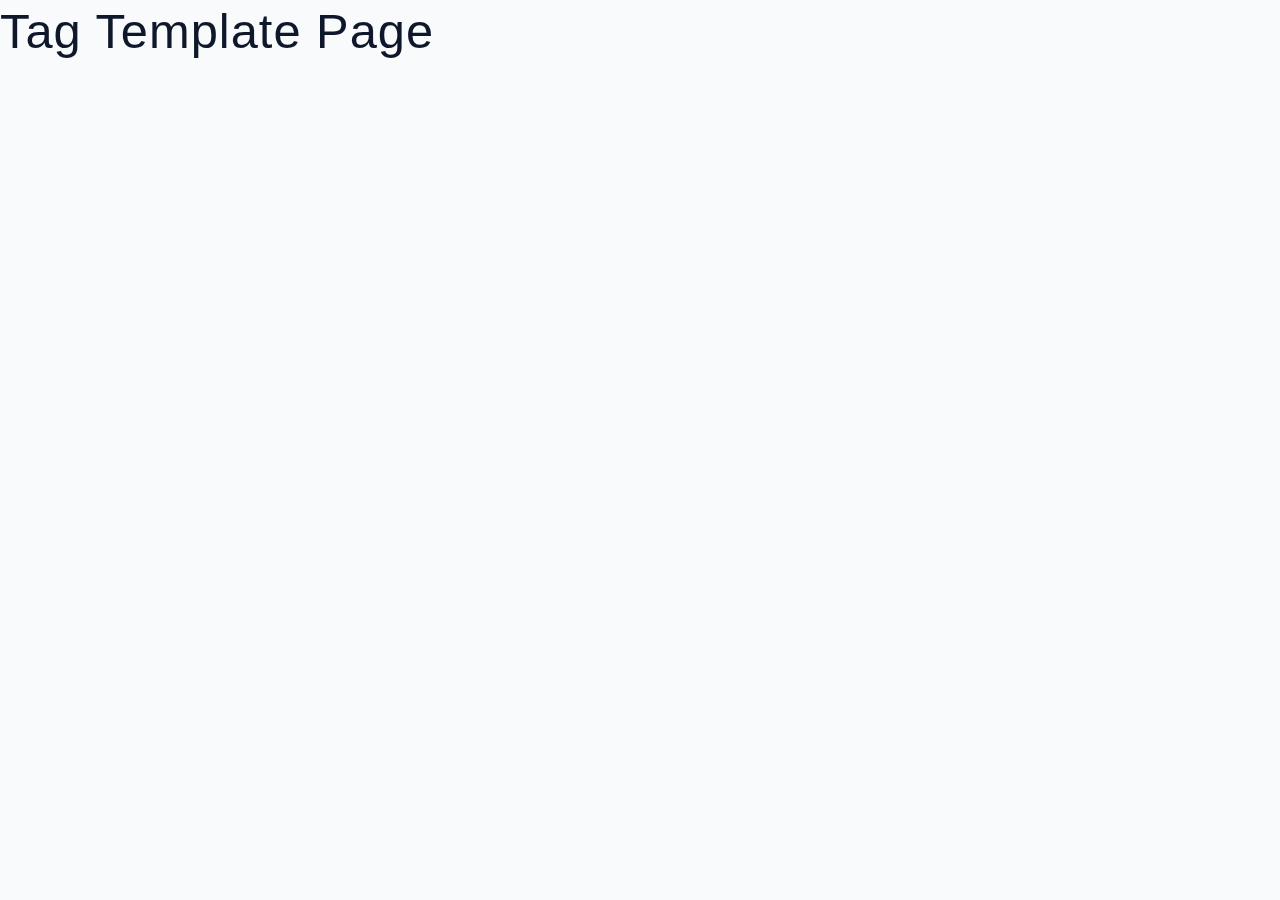
<file: tag-template.html>
<!DOCTYPE html>
<html lang="en">
  <head>
    <meta charset="UTF-8" />
    <meta http-equiv="X-UA-Compatible" content="IE=edge" />
    <meta name="viewport" content="width=device-width, initial-scale=1.0" />
    <title>Beef|| Starter</title>
    <!-- favicon -->
    <link rel="shortcut icon" href="./assets/favicon.ico" type="image/x-icon" />
    <!-- normalize -->
    <link rel="stylesheet" href="./css/normalize.css" />
    <!-- font-awesome -->
    <link
      rel="stylesheet"
      href="https://cdnjs.cloudflare.com/ajax/libs/font-awesome/5.14.0/css/all.min.css"
    />
    <!-- main css -->
    <link rel="stylesheet" href="./css/main.css" />
  </head>
  <body>
   <h1>Tag Template Page</h1>
    
  </body>
</html>
</file>
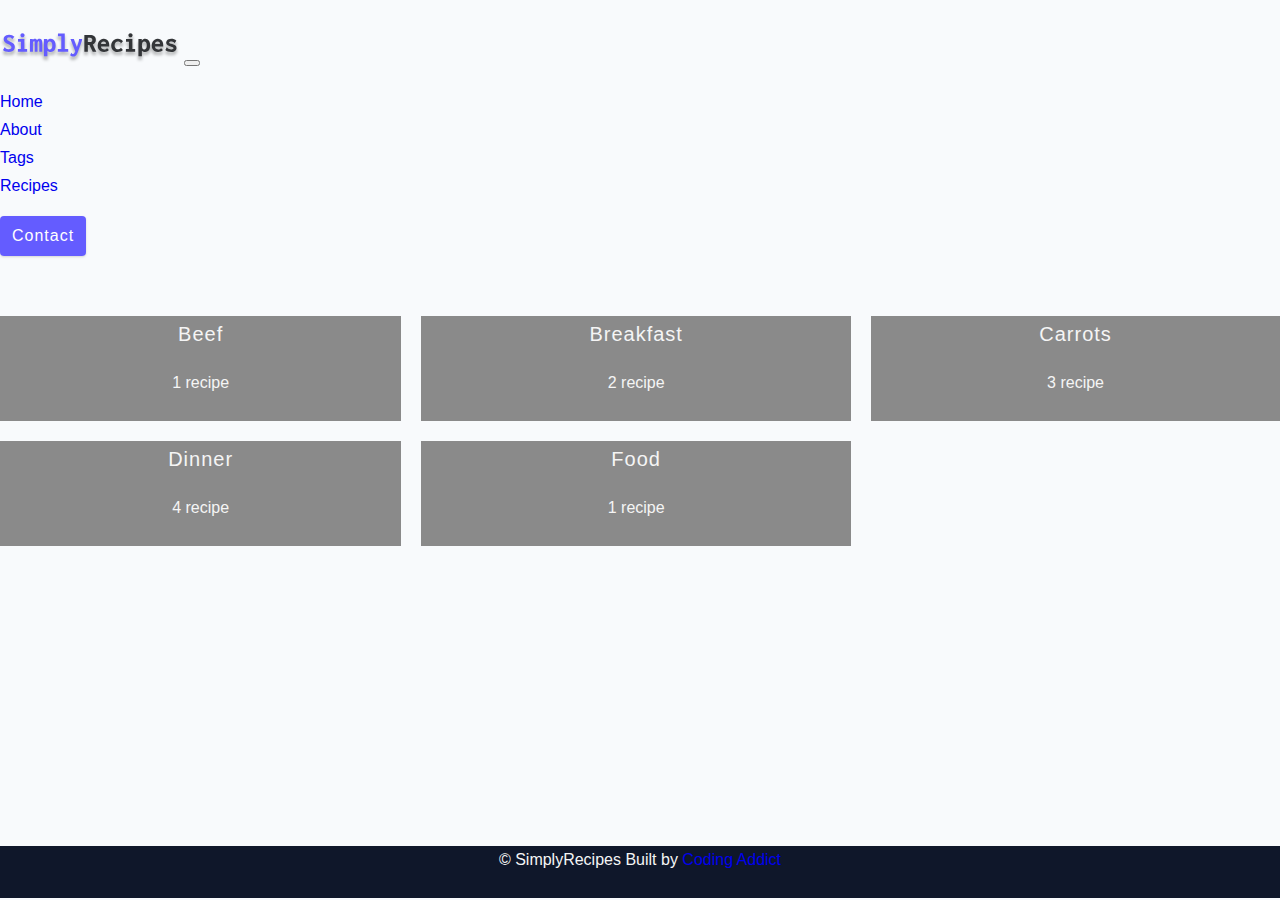
<file: tags.html>
<!DOCTYPE html>
<html lang="en">
  <head>
    <meta charset="UTF-8" />
    <meta http-equiv="X-UA-Compatible" content="IE=edge" />
    <meta name="viewport" content="width=device-width, initial-scale=1.0" />
    <title>Tags || Final</title>
    <!-- favicon -->
    <link rel="shortcut icon" href="./assets/favicon.ico" type="image/x-icon" />
    <!-- normalize -->
    <link rel="stylesheet" href="./css/normalize.css" />
    <!-- font-awesome -->
    <link
      rel="stylesheet"
      href="https://cdnjs.cloudflare.com/ajax/libs/font-awesome/5.14.0/css/all.min.css"
    />
    <!-- main css -->
    <link rel="stylesheet" href="./css/main.css" />

    <!-- bootsrap css -->
    <link href="https://cdn.jsdelivr.net/npm/bootstrap@5.3.0-alpha2/dist/css/bootstrap.min.css" rel="stylesheet" integrity="sha384-aFq/bzH65dt+w6FI2ooMVUpc+21e0SRygnTpmBvdBgSdnuTN7QbdgL+OapgHtvPp" crossorigin="anonymous">
  </head>
  <body class="container">
    <!-- nav  -->
    <nav class="navbar navbar-expand-lg bg-body-tertiary sticky-top " style="margin-top:30px;">
      <div class="container-fluid">
        <a href="index.html" class="nav-logo">
          <img src="./assets/logo.svg" alt="simply recipes" width="180px" />
        </a>
        <button class="navbar-toggler" type="button" data-bs-toggle="collapse" data-bs-target="#navbarSupportedContent" aria-controls="navbarSupportedContent" aria-expanded="false" aria-label="Toggle navigation">
          <span class="navbar-toggler-icon"></span>
        </button>
        <div class="collapse navbar-collapse" id="navbarSupportedContent">
          <ul class="navbar-nav me-auto mb-2 mb-lg-0">
            <li class="nav-item">
              <a class="nav-link active" aria-current="page" href="index.html">Home</a>
            </li>
            <li class="nav-item">
              <a class="nav-link" href="about.html">About</a>
            </li>
            
            <li class="nav-item">
              <a class="nav-link " href="tags.html">Tags</a>
            </li>
             
            <li class="nav-item">
              <a class="nav-link " href="recipes.html">Recipes</a>
            </li>
          </ul>
          <div class="nav-link contact-link">
            <a href="contact.html" class="btn btn-primary"> contact </a>
          </div>
        </div>
      </div>
    </nav>
    <!-- end of nav -->
    <main class="page">
         <section class="tags-wrapper">
          <!-- single tag -->
              <a href="tag-template.html" class="tag">
                <h5>beef</h5>
                <p>1 recipe</p>
              </a>
            <!-- end of single tag -->
          <!-- single tag -->
              <a href="tag-template.html" class="tag">
                <h5>breakfast</h5>
                <p>2 recipe</p>
              </a>
            <!-- end of single tag -->
          <!-- single tag -->
              <a href="tag-template.html" class="tag">
                <h5>carrots</h5>
                <p>3 recipe</p>
              </a>
            <!-- end of single tag -->
          <!-- single tag -->
              <a href="tag-template.html" class="tag">
                <h5>dinner</h5>
                <p>4 recipe</p>
              </a>
            <!-- end of single tag -->
          <!-- single tag -->
              <a href="tag-template.html" class="tag">
                <h5>food</h5>
                <p>1 recipe</p>
              </a>
            <!-- end of single tag -->
        </section>
    </main>
    <!-- footer -->
    <footer class="page-footer">
      <p>
        &copy; <span id="date"></span>
        <span class="footer-logo">SimplyRecipes</span> Built by
        <a href="https://www.johnsmilga.com/">Coding Addict</a>
      </p>
    </footer>
    <script src="./js/app.js"></script>

        <!-- bootsrap javascript -->
        <script src="https://cdn.jsdelivr.net/npm/bootstrap@5.3.0-alpha2/dist/js/bootstrap.bundle.min.js" integrity="sha384-qKXV1j0HvMUeCBQ+QVp7JcfGl760yU08IQ+GpUo5hlbpg51QRiuqHAJz8+BrxE/N" crossorigin="anonymous"></script>
  </body>
</html>
</file>
<file: css/main.css>
*,
::after,
::before {
  box-sizing: border-box;
}
/* fonts */



  @import url('https://fonts.googleapis.com/css2?family=Montserrat&family=Sacramento&display=swap');


html {
  font-size: 100%;
} /*16px*/

:root {
  /* colors */
  --primary-100: #e2e0ff;
  --primary-200: #c1beff;
  --primary-300: #a29dff;
  --primary-400: #837dff;
  --primary-500: #645cff;
  --primary-600: #504acc;
  --primary-700: #3c3799;
  --primary-800: #282566;
  --primary-900: #141233;

  /* grey */
  --grey-50: #f8fafc;
  --grey-100: #f1f5f9;
  --grey-200: #e2e8f0;
  --grey-300: #cbd5e1;
  --grey-400: #94a3b8;
  --grey-500: #64748b;
  --grey-600: #475569;
  --grey-700: #334155;
  --grey-800: #1e293b;
  --grey-900: #0f172a;
  /* rest of the colors */
  --black: #222;
  --white: #fff;
  --red-light: #f8d7da;
  --red-dark: #842029;
  --green-light: #d1e7dd;
  --green-dark: #0f5132;

  /* fonts  */
  --headingFont: 'Roboto', sans-serif;
  --bodyFont:'Montserrat', sans-serif;;
  --smallText: 0.7em;
  /* rest of the vars */
  --backgroundColor: var(--grey-50);
  --textColor: var(--grey-900);
  --borderRadius: 0.25rem;
  --letterSpacing: 1px;
  --transition: 0.3s ease-in-out all;
  --max-width: 1120px;
  --fixed-width: 600px;

  /* box shadow*/
  --shadow-1: 0 1px 3px 0 rgba(0, 0, 0, 0.1), 0 1px 2px 0 rgba(0, 0, 0, 0.06);
  --shadow-2: 0 4px 6px -1px rgba(0, 0, 0, 0.1),
    0 2px 4px -1px rgba(0, 0, 0, 0.06);
  --shadow-3: 0 10px 15px -3px rgba(0, 0, 0, 0.1),
    0 4px 6px -2px rgba(0, 0, 0, 0.05);
  --shadow-4: 0 20px 25px -5px rgba(0, 0, 0, 0.1),
    0 10px 10px -5px rgba(0, 0, 0, 0.04);
}

body {
  background: var(--backgroundColor);
  font-family: var(--bodyFont);
  font-weight: 400;
  line-height: 1.75;
  color: var(--textColor);
  
}

p {
  margin-top: 0;
  margin-bottom: 1.5rem;
  max-width: 40em;
}

h1,
h2,
h3,
h4,
h5 {
  margin: 0;
  margin-bottom: 1.38rem;
  font-family: var(--headingFont);
  font-weight: 400;
  line-height: 1.3;
  text-transform: capitalize;
  letter-spacing: var(--letterSpacing);
}

h1 {
  margin-top: 0;
  font-size: 3.052rem;
}

h2 {
  font-size: 2.441rem;
}

h3 {
  font-size: 1.953rem;
}

h4 {
  font-size: 1.563rem;
}

h5 {
  font-size: 1.25rem;
}

small,
.text-small {
  font-size: var(--smallText);
}

a {
  text-decoration: none;
}
ul {
  list-style-type: none;
  padding: 0;
}

.img {
  width: 100%;
  display: block;
  object-fit: cover;
}
/* buttons */

.btn {
  cursor: pointer;
  color: var(--white);
  background: var(--primary-500);
  border: transparent;
  border-radius: var(--borderRadius);
  letter-spacing: var(--letterSpacing);
  padding: 0.375rem 0.75rem;
  box-shadow: var(--shadow-1);
  transition: var(--transtion);
  text-transform: capitalize;
  display: inline-block;
}
.btn:hover {
  background: var(--primary-700);
  box-shadow: var(--shadow-3);
}


/*
=============== 
Navbar
===============
*/

/* hero container */

.hero-container {
  display: flex;

  align-items: center;
  justify-content: center;
  background-image: url('./main.jpeg');
  background-repeat: no-repeat;
  background-size: cover;
   padding: 100px;
   margin-top: 60px;
   color: #ffffff;
}


/* Recipes */

.recipes-list img{

 width: 300px;
 height: 150px;

}

.tags-list{
  display: flex;
  flex-direction: column;
  margin-right: 100px;
}

.recipes-container{

  display: flex;
  margin-top: 30px;
}

.recipes-list{
  display: grid;
  grid-template-columns: auto auto auto;
  gap: 20px;
  /* justify-content: center;
  align-items: center; */
}

.recipes-container a {
  text-decoration: none;
}

.recipe img{
  margin-bottom: 10px;

}


/* footer section */
.page-footer{
  display: flex;
  align-items: center;
  justify-content: center;
  background-color: #0f172a;
  color:whitesmoke;

}



/* About page code */

.about-img {
  width: 400px;
  height: 340px;
}

.about-page{
  display: flex;
  align-items: center;
  justify-content: center;
  gap: 40px;
  margin-top: 40px;
}


/* about page recipes */
.featured-recipes{
  margin-top: 40px;
  margin-bottom: 50px;
  text-align: center;
}


.recipes-list-about img {
  width: 337px;
  height: 150px;
}

.recipes-list-about{
  display: flex;
  justify-content: center;
  align-items: center;
  gap: 30px;
}

/* about page code end */


/* tag page code */

.page {
  margin-top: 60px;
  padding-bottom: 300px;
}

.tags-wrapper
{
  display: grid;
  grid-template-columns: auto auto auto;
  gap: 20px;
}

.tag{
  /* border: 1px solid red; */
  background-color: rgba(128, 128, 128, 0.918);
  color: whitesmoke;
 text-align: center;
  text-decoration: none;
}

.tag:hover{
  background-color:#3c3799;
}

.tag h5{
  margin-top: 5px;
}

/* end of tag section code */

/* contact page code */

.contact-container{
  display: flex;
  justify-content: space-between;
  align-items: center;
}

.contact-info {
  flex-basis: 60%;
}

.form-article {
  flex-basis: 30%;
  /* border: 1px solid black; */
  padding: 30px;
  box-shadow: 2px 2px 3px 2px grey;
}

.myButton {
  width: 100%;
}

.recipe-c img {
  width: 360px;
  height: 150px;
}

.featured-recipes a {
  text-decoration: none;
}
/* end of contact page code */

/* single recipe code */

.recipe-hero{
  display: flex;
  align-items: center;
  justify-content: space-between;
}

.recipe-icons{
  display: flex;
  align-items: center;
  justify-content: space-between;
}

.recipe-tags > a{
  text-decoration: none;
  background-color:purple;
  padding: 4px;
  margin-right: 3px;
  color: white;
  border-radius: 5px;
}

.recipe-tags a:hover{
  background-color: #504acc;
  text-decoration: underline;
}

.recipe-content{
  display: flex;
  align-items: center;
  justify-content: space-between;

}

.second-column{
  flex-basis: 30%;

}

.single-instruction header > p{
  text-decoration: underline;
  text-shadow: 1px 1px 2px #645cff;
  color: #645cff;
  font-size: 20px;
}

.single-recipe-tools{
  display: flex;
  /* flex-direction: column ; */
  /* align-items: center; */
  justify-content: right;

}

.recipe-content  p{
  /* font-family: 'Montserrat', sans-serif; */
  font-family: 'Sacramento', cursive;
}

.recipe-info p {
  font-family: 'Montserrat', sans-serif;
  /* font-family: 'Sacramento', cursive; */
}

/* end of single recipe page code */
</file>
